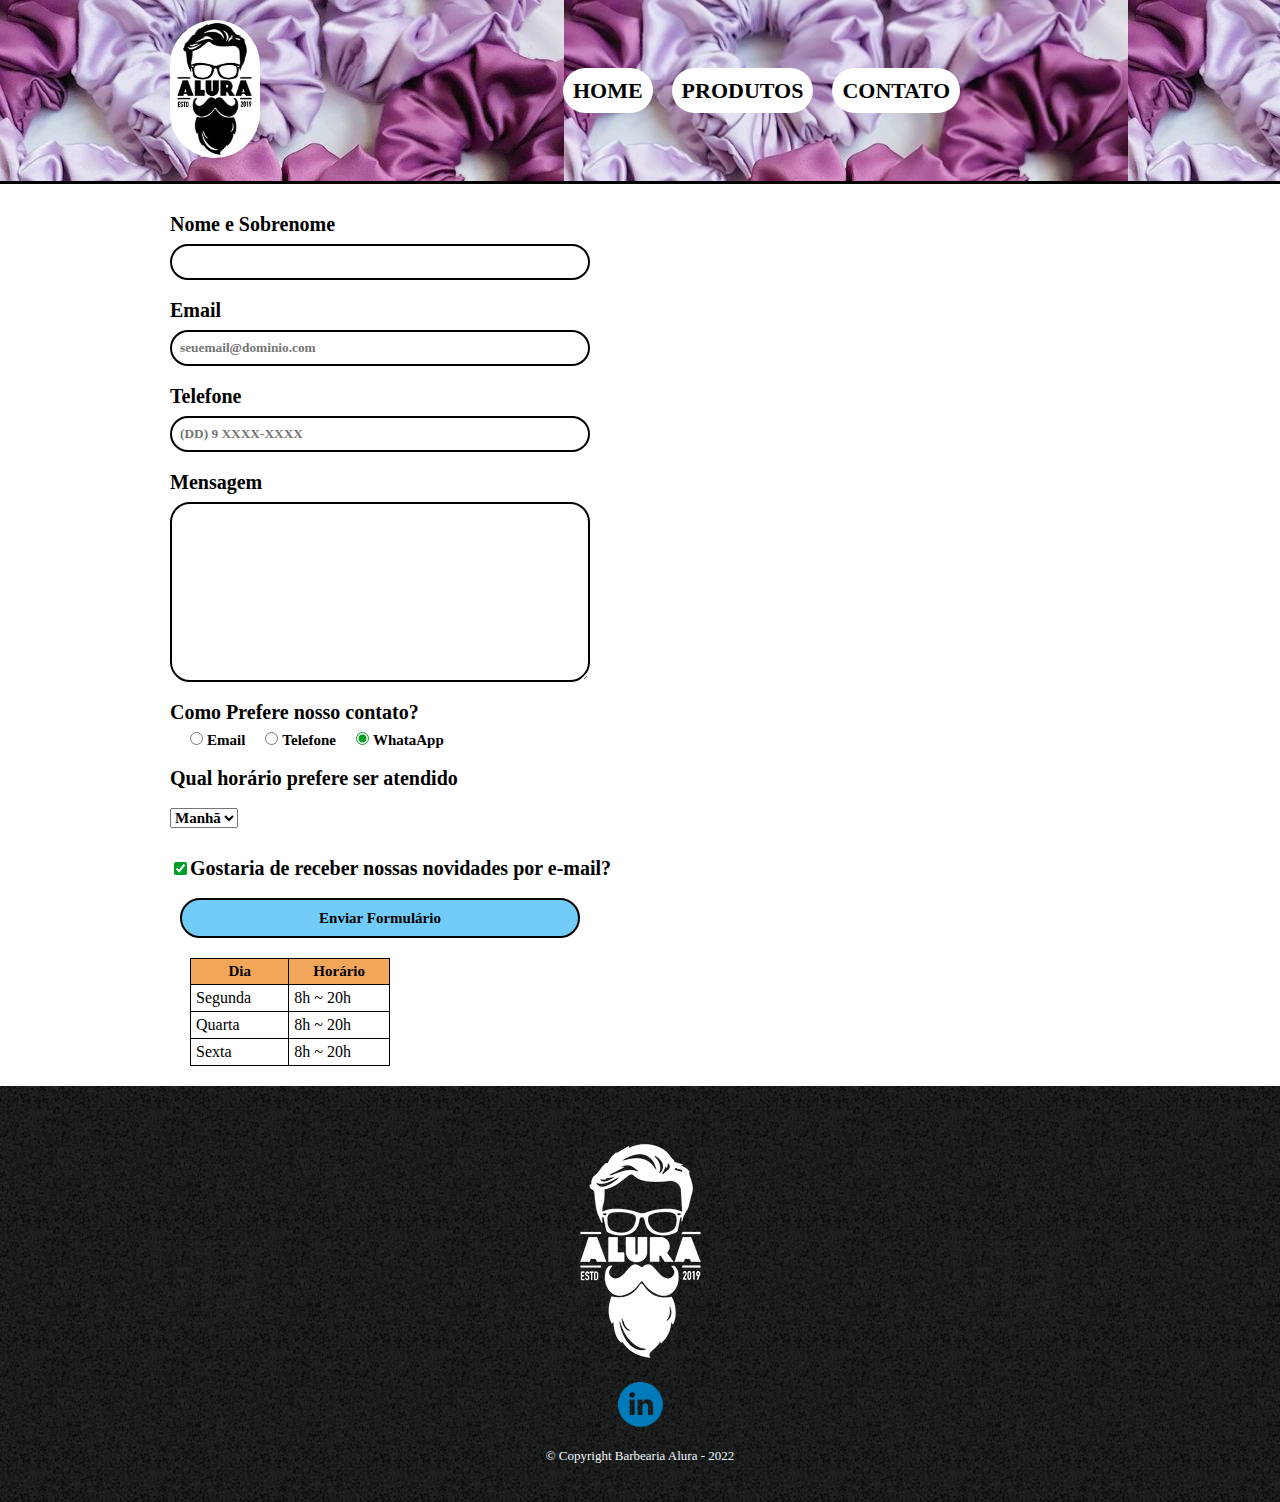
<file: contato.html>
<!DOCTYPE html>
<html lang="pt-br">
	<head>
		<meta charset="UTF-8">
        <meta http-equiv="X-UA-Compatible" content="IE=edge">
        <meta name="viewport" content="width=device-width">
		<title>Biacetim</title>

		<link rel="stylesheet" href="reset.css">
		<link rel="stylesheet" href="style.css">
		<link rel="preconnect" href="https://fonts.googleapis.com">
		<link rel="preconnect" href="https://fonts.gstatic.com" crossorigin>
		<link href="https://fonts.googleapis.com/css2?family=Roboto:wght@100&display=swap" rel="stylesheet">
		<link href="https://fonts.googleapis.com/css2?family=Roboto:wght@100;400&display=swap" rel="stylesheet">
	</head>

	<body class="body_produtos">
        <header>
			<div class="caixa">
                <h1><img src="logo.png" id="img_titulo"></h1>
                <nav class="nav-botao">
                    <ul class="nav-botao-ul">
                        <li><a class="nav-botao-text" href="index.html">Home</a></li>
                        <li><a class="nav-botao-text" href="produtos.html">Produtos</a></li>
                        <li><a class="nav-botao-text" href="contato.html">Contato</a></li>
                    </ul>
                </nav>
			</div>
        </header>

        <main class="form-contato">
            <form>
                <fieldset>
                    <label for="nomesobrenome" class="label_entradas">Nome e Sobrenome</label>
                    <input type="text" id="nomesobrenome" class="forms_entradas" required>

                    <label for="Email" class="label_entradas">Email</label>
                    <input type="email" id="Email" class="forms_entradas" required placeholder="seuemail@dominio.com">

                    <label for="Telefone" class="label_entradas">Telefone</label>
                    <input type="tel" id="Telefone" class="forms_entradas" required placeholder="(DD) 9 XXXX-XXXX">

                    <label for="mensagem" class="label_entradas">Mensagem</label>
                    <textarea cols="30" rows="10" id="mensagem" class="forms_entradas" required></textarea>
                </fieldset>
                
                <fieldset>
                    <legend class="label_entradas" id="radio_title">Como Prefere nosso contato?</legend>
                        <div class="radio-flex">
                            <div class="radio-flex-ex">
                                <input type="radio" value="Email" id="radio-e-mail" name="contato" class="imput_contato">
                                <label for="radio-e-mail" class="radio_contato">Email</label>
                            </div>
                            <div class="radio-flex-ex">
                                <input type="radio" value="Telefone" id="radio-telefone" name="contato" class="imput_contato">
                                <label for="radio-telefone" class="radio_contato" >Telefone</label>
                            </div>
                            <div class="radio-flex-ex">
                                <input type="radio" value="WhataApp" id="radio-WhataApp" name="contato" class="imput_contato" checked>
                                <label for="radio-WhataApp" class="radio_contato">WhataApp</label>
                            </div>
                        </div>
                </fieldset>

                <fieldset>
                    <p class="label_entradas" id="titulo_turn">Qual horário prefere ser atendido</p>
                    <select class="radio_contato">
                        <option >Manhã</option>
                        <option>Tarde</option>
                        <option>Noite</option>
                    </select>

                    <label id="check_email" class=label_entradas><input type="checkbox" checked>Gostaria de receber nossas novidades por e-mail?</label>

                    <input type="submit" value="Enviar Formulário" id="submeter">
                </fieldset> 
            </form>

            <table class="table-horario">
                <thead class="table-horario-titulo">
                    <tr>
                        <th class="table-horario-celulas">Dia</th>
                        <th class="table-horario-celulas">Horário</th>
                    </tr>
                 </thead>
                <tbody class="table-horario-body">
                    <tr>
                        <td class="table-horario-celulas">Segunda</td>
                        <td class="table-horario-celulas">8h ~ 20h</td>
                    </tr>
                    <tr>
                        <td class="table-horario-celulas">Quarta</td>
                        <td class="table-horario-celulas">8h ~ 20h</td>
                    </tr>
                    <tr>
                        <td class="table-horario-celulas">Sexta</td>
                        <td class="table-horario-celulas">8h ~ 20h</td>
                    </tr>
                </tbody>
            </table>     
        </main>
    </body>
    <footer>
        <img src="logo-branco.png">
        <a href="https://www.linkedin.com/in/felipe-santos-bronze-05a080194"><img class="linkedin" src="linkedin.png"></a>
        <p class="copyright"> &copy; Copyright Barbearia Alura - 2022</p>
    </footer>
</html>
</file>
<file: style.css>
/* CCS da NAV de todas as paginas */

header {
    padding: 20px 0;
    background: url("imagem10.jpg");
    border-bottom: 3px solid black;
}

.caixa {
    position: relative;
    width: 940px;
    margin: 0 auto;
}

nav{
    position: absolute;
    top: 60px;
    right: 150px;
}

nav li {
    display: inline;
    margin: 0 0 0 15px;
}

nav a {
    text-transform: uppercase;
    color: black;
    font-weight: bold; 
    font-size: 22px;
    text-decoration:none;
    border-radius: 50px;
    padding: 10px;
    background: white;
}

nav a:hover {
    background: #71ccf9;
}

#img_titulo {
    width: 90px;
    background: white;
    border-radius: 50px;
    margin: 0 auto;
}
/* CCS da pagina de home */

.sobre {
    position: relative;
    background: white;
}

.mapa {
    width: 960px;
    margin: 0 auto;
}

.text-div {
    width: 960px;
    margin: 0 auto;
}

.titulo_sobre {
    font-weight: bold;
    font-size: 30px;
    font-family: Cambria, Cochin, Georgia, Times, 'Times New Roman', serif;
    text-align: center;
    margin: 30px 0;
}

.text {
    font-size: 18px;
    font-family: 'Roboto', sans-serif;
    margin: 20px 0;
}

.Beneficios{
    padding: 3px;
    text-align: center;
    margin: 9px;
}

.Beneficios_lista {
    display: inline-block;
    font-family: 'Roboto', sans-serif;
    width: 30%;
    border: 2px solid #000000;
    border-radius: 70px;
}

.Beneficios_lista:hover {
    border-color: #ff0000;
    color: #0080c0;
    font-weight: bolder;
}

.text_b {
    font-size: 18px;
    font-family: 'Roboto', sans-serif;
    margin: 15px 0;
}

.img_esq{
    width: 150px;
    animation: girar_esq  5s linear alternate infinite;
}

.img_dir{
    width: 150px;
    animation: girar_dir  5s linear alternate infinite;
}

#text_marcados{
    font-style:italic;
    font-size: 18px;
    font-family: 'Roboto', sans-serif;
    font-weight: bold;
}

.iframe_home {
    text-align: center;
    padding: 2px;
}

#maps {
    border:black solid 2px;
    border-radius: 20px;
    box-shadow: 3px 3px 3px black;
}

.iframe_v {
    text-align: center;
    margin-top: 15px;
}

.youtube-video {
    border:black solid 20px;
    border-radius: 20px;
}

@keyframes girar_dir {
    0% {
        transform: rotate(0deg)
    }
    50% {
        transform: rotate(180deg);
    }
    100% {
        transform: rotate(360deg);
    }
  }

  @keyframes girar_esq {
    0% {
        transform: rotate(360deg)
    }
    50% {
        transform: rotate(180deg);
    }
    100% {
        transform: rotate(0deg);
    }
  }

 .banner-home {
    width: 100%;
 }

/* CCS da pagina de produtos */
.produtos_caixas {
    background: white;
}
.produtos {
    width: 940px;
    margin: 0 auto;
    padding: 50px 0;
}

.produtos_caixas{
    display: inline-block;
    text-align: center;
    width: 30%;
    vertical-align: top;
    margin:0 1.5%;
    padding: 30px 20px;
    box-sizing: border-box;
    border: 2px solid #000000;
    border-radius: 10px
}

.produtos h2{
    font-size: 30px;
    font-weight: bold;
}

.produto-descricao {
    font-size: 18px;
}

.produto-preco {
    font-size: 22px;
    font-weight: bold;
    margin-top: 10px;
}

.produtos li:hover {
    border-color:#C78C19;
    font-size: 40px;
}

.produtos li:active {
    border-color:#28c719
}

.produtos li:hover h2 {
    font-size: 34px;
}

/* CCS do rodapé de todas as paginas */
footer {
    text-align: center;
    background: url("bg.jpg");
    padding: 40px 0;
}

.copyright {
    color: aliceblue;
    font-size: 13px;
    margin: 20px 0 0;
}

/* CCS da pagina contatos */

.form-contato {
    width: 940px;
    margin: 0 auto;
    margin-top: 30px;
}

.label_entradas {
    display: block;
    font-size: 20px;
    margin: 0 0 10px;
    font-weight: bold;
    font-family: Cambria, Cochin, Georgia, Times, 'Times New Roman', serif;
    accent-color: #009d27;
}

.forms_entradas {
    border: 2px solid black;
    border-radius: 20px;
    width: 400px;
    font-weight: bolder;
    color: black;
    font-family:Cambria, Cochin, Georgia, Times, 'Times New Roman', serif;
    padding: 8px;
    display: block;
    margin: 0 0 20px;
}

#submeter {
    background:#71ccf9;
    font-size: 15px;
    color: black;
    font-weight: bolder;
    border: 2px solid #000000;
    border-radius: 20px;
    cursor: pointer;
    font-family: Cambria, Cochin, Georgia, Times, 'Times New Roman', serif;
    margin: 20px 0 0 10px;
    width: 400px;
    height: 40px;
    display: block;
    transition: 1s all;
}

.radio_contato {
    display: inline;
    font-size: 15px;
    margin: 0 0 10px;
    font-weight: bold;
    font-family: Cambria, Cochin, Georgia, Times, 'Times New Roman', serif;
}

#radio_title {
    font-weight: bold;
}

.imput_contato {
    margin: 0 0 0 20px;
    accent-color: #009d27;
}

#check_email {
    margin: 20px 0 20px 0;
}

#titulo_turn {
    margin: 20px 0 20px 0;
}

.select_turn {
    border: 1px solid #000000;
    font-weight: bold;
    border-radius: 50px;
}

#submeter:hover {
    background: #f1a65a;
    transform: scale(1.05);
}

.forms_entradas:focus { 
    background: #71ccf9; 
}

.table-horario {
    margin: 20px;
    width: 200px;
}
.table-horario-titulo {
    font-weight: bolder;
    font-size: 15px;
    background: #f1a65a;
}
.table-horario-celulas {
    border: 1px solid #000000;
    padding: 5px;
    align-items: center;
}

.table-horario:hover {
    transform: scale(1.02);
    border: #C78C19;
}

.linkedin {
    display: block;
    margin: 0 auto;
    width: 50px;
}

.radio-flex {
    display: flex;
    flex-direction: row;
}

/*Responsividade Mobile*/

@media screen and (max-width: 1000px) {
    .caixa,  .iframe_home, .text-div, .iframe_home, .Beneficios, .mapa, .youtube-video, #maps, .produtos, .form-contato, .youtube-video {
        width: auto;
    }   
    
    .youtube-video {
        width: 60%;
    }

    #maps {
        margin: 10px 20px;
        width: 60%;
    }

    #img_titulo {
        margin-left: 10px;
        width: 50px;
    }
    

    .nav-botao-text {
        font-size: 13px;
        padding: 7px;
        border: #000000 2px solid;
    }

    .nav-botao {
        top: 34px;
        right: 8%;
    }

    .text {
        margin: 10px;
    }

    nav li {
        margin: 0 0 0 6px;
    }

    .img_dir {
        width:  60px;
        display: block;
        position: relative;
        align-items: center;
    }

    .img_esq {
        width:  60px;
        display: block;
        position: relative;
        
    }

    .Beneficios_lista {
        width: auto;
        display: inline-block;
        margin: 20px;
        border: 0px;
    }

    .Beneficios_div {
        display: flex;
        align-items: center;
        padding: 10px;
        justify-content: center
    }

    .text_b {
        font-size: 15px;
        border: #000000 1px solid;
        border-radius: 20px;
        padding: 12px;
    }
    
    .produtos {
        display: flex;
        align-items: center;
        flex-direction: column;
    }
    .produtos_caixas {
        margin-bottom: 50px;
        width: 75%;
        display: flex;
        flex-direction: column;
    }

    .forms_entradas {
        width: 80%;
        font-size: 25px;
    }

    #submeter {
        width: 80%;
    }

    .form-contato {
        margin: 15px;
    }

    .label_entradas {
        display: block;
    }

    .form-metodo-tx {
        display: flex;
        flex-direction: column;
    }

    .form-metodo-bt {
        display: flex;
        flex-direction: column;
    }

    .radio-flex {
        display: flex;
        flex-direction: column;
    }

    .radio-flex-ex {
        margin: 6px 0;
    }
}

@media screen and (max-width: 340px) {
    .caixa,  .iframe_home, .text-div, .iframe_home, .Beneficios, .mapa, .youtube-video, .produtos, .form-contato {
        width: auto;
    }  

    #img_titulo {
        margin-left: 10px;
        width: 50px;
    }

    .nav-botao-text {
        font-size: 9px;
        padding: 4px;
        border: #000000 2px solid;
    }

    .nav-botao {
        top: 34px;
        right: 30px;
    }

    .text {
        margin: 10px;
    }

    nav li {
        margin: 0 0 0 6px;
    }

    .titulo_sobre {
        margin: 30px 10px;
    }

    .img_dir {
        width:  10px;
        display: block;
        position: relative;
        align-items: center;
    }

    .img_esq {
        width:  10px;
        display: block;
        position: relative; 
    }

    .forms_entradas {
        font-size: 12px;
    }

}
</file>
